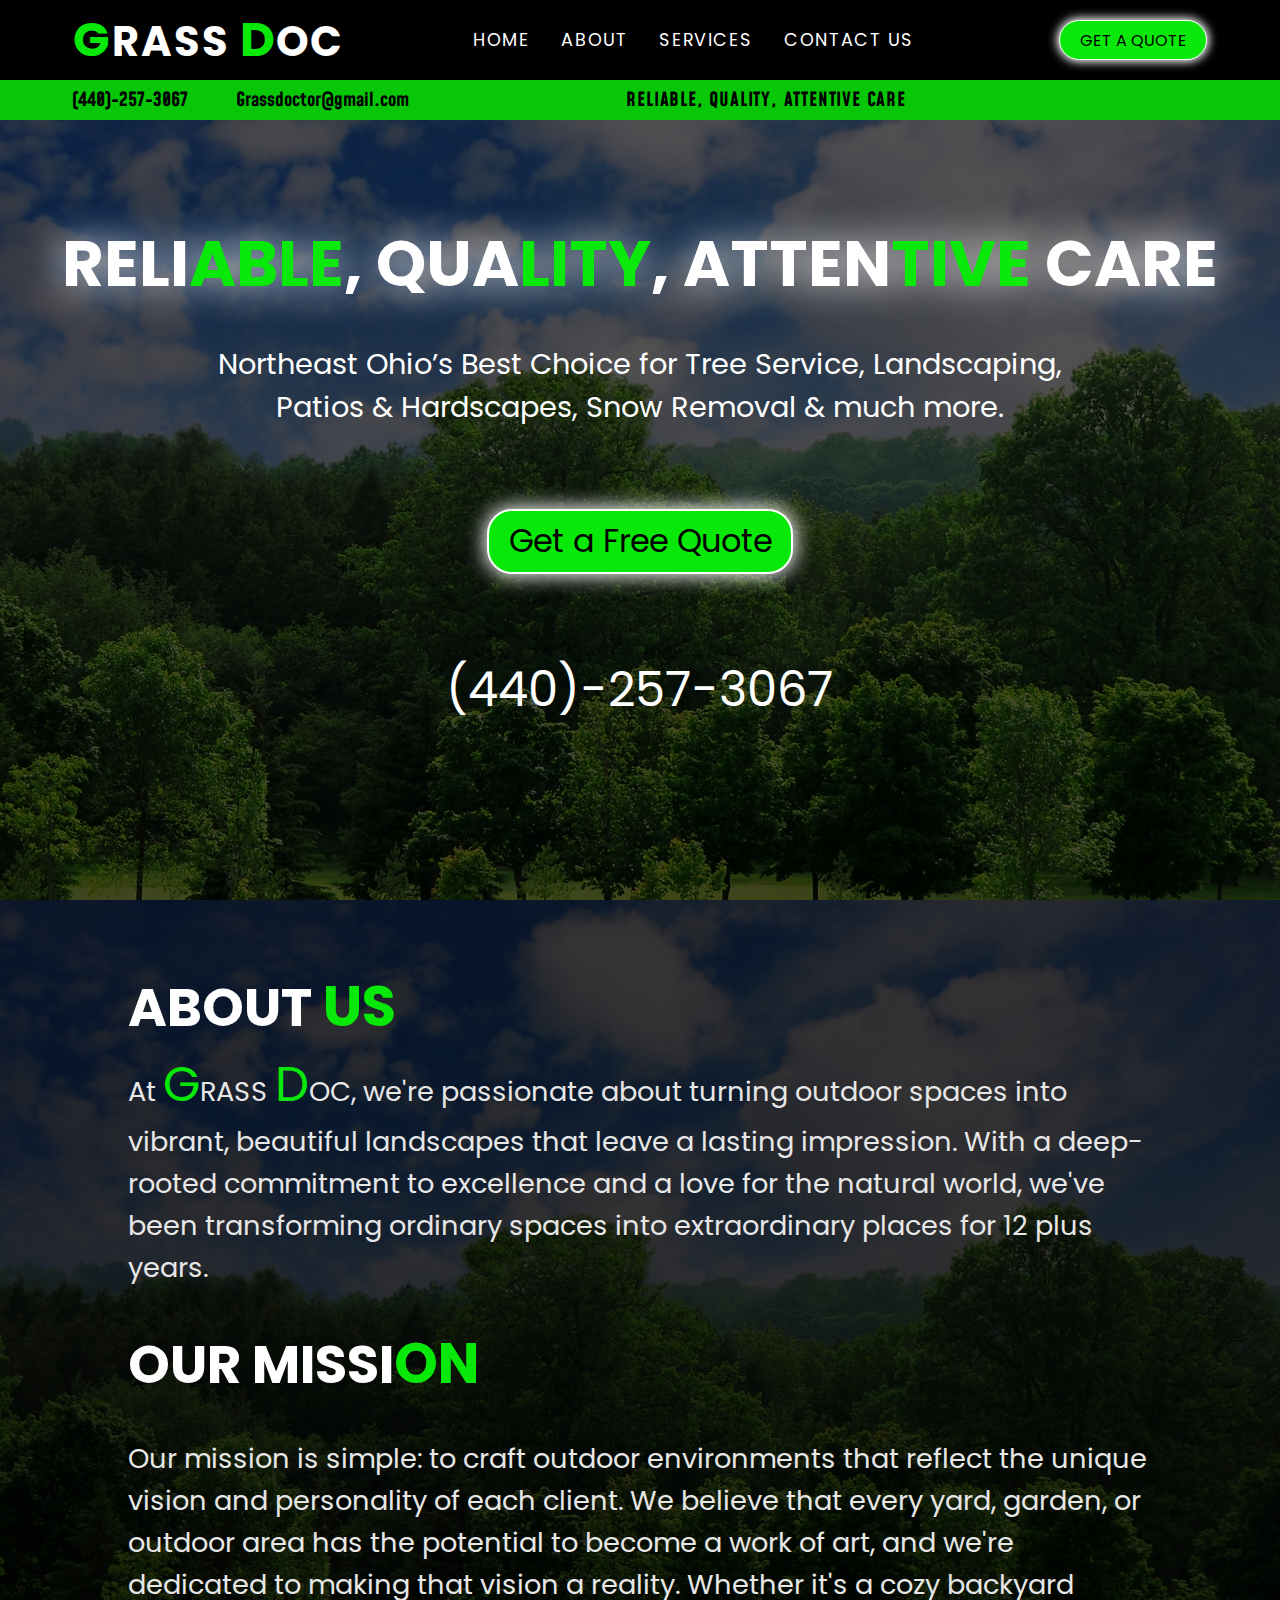
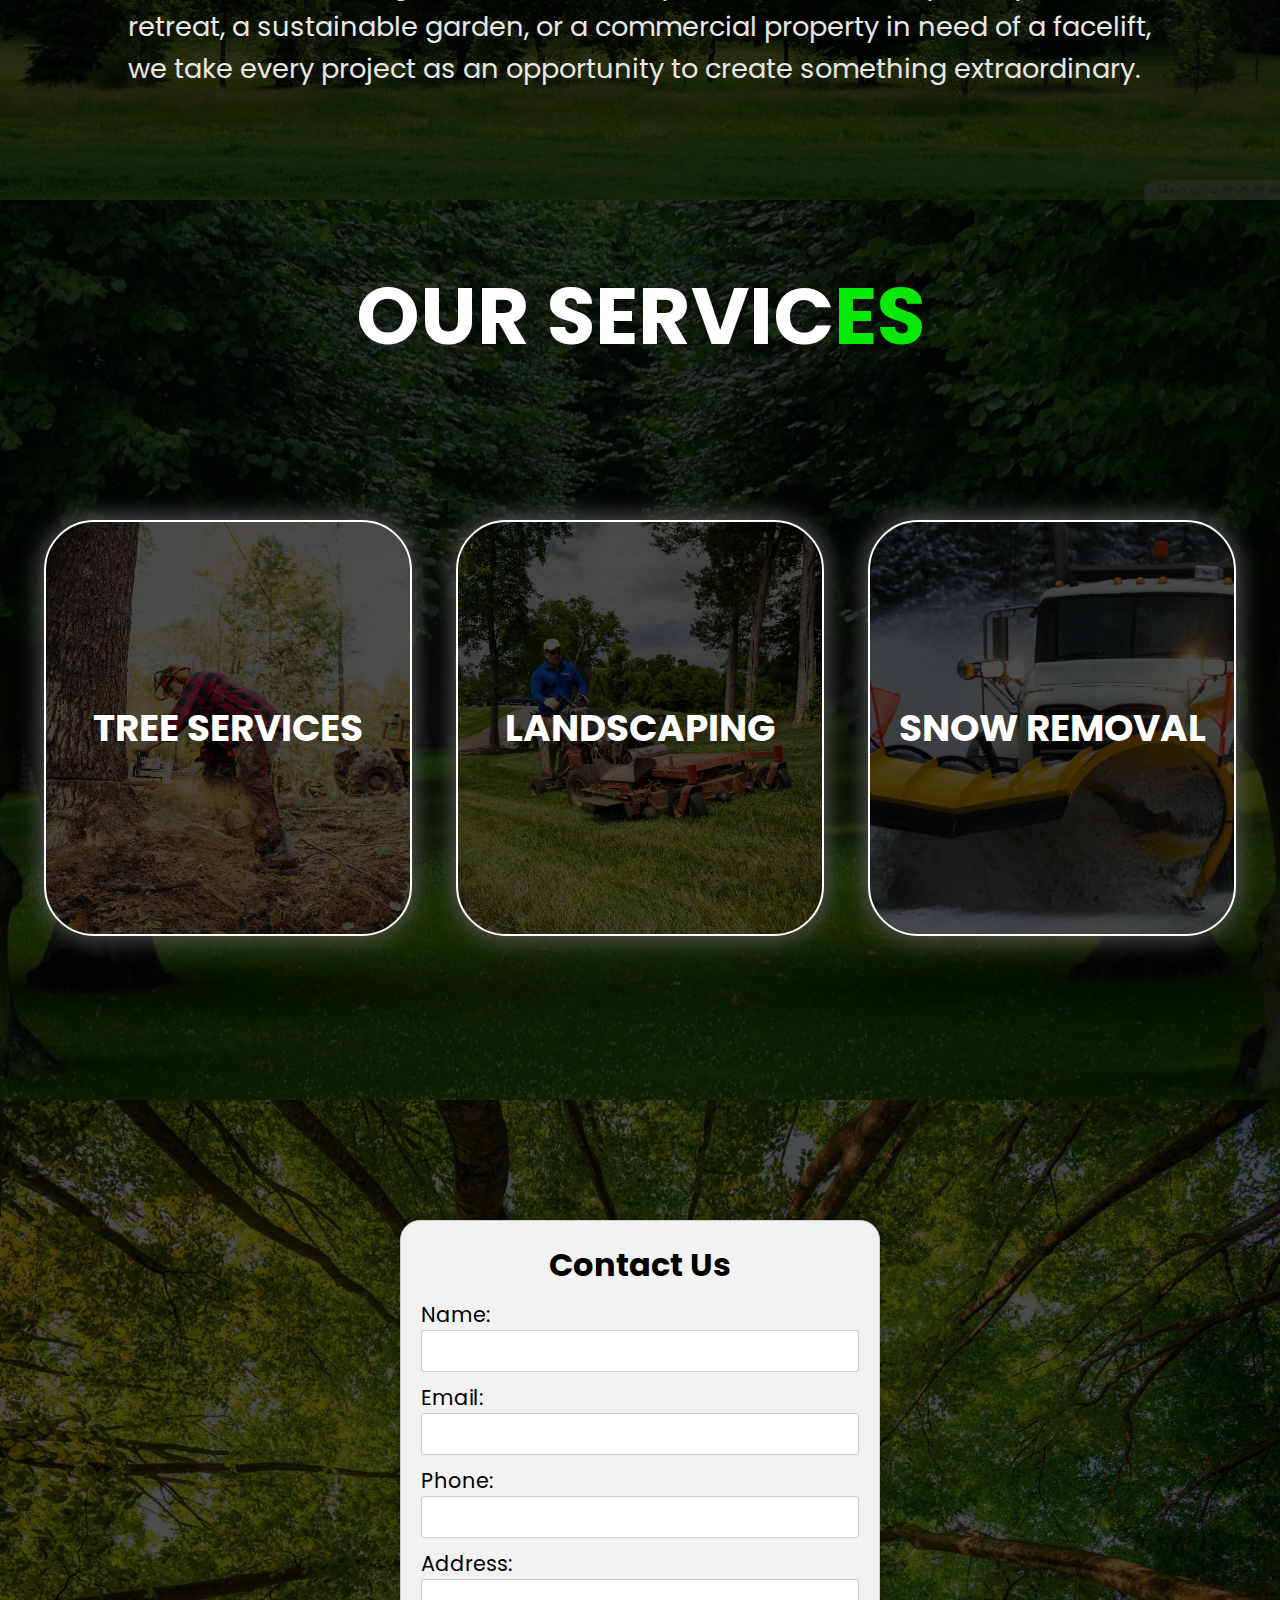
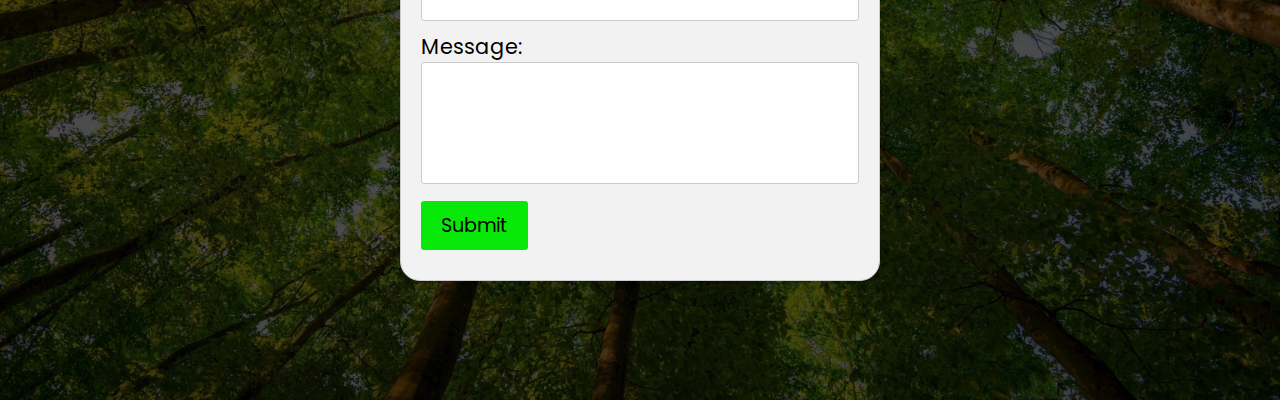
<file: index.html>
<!DOCTYPE html>
<html lang="en">
<head>
    <meta charset="UTF-8">
    <meta http-equiv="X-UA-Compatible" content="IE=edge">
    <meta name="viewport" content="width=device-width, initial-scale=1.0">
    <title>GRASS DOC LLC</title>
    <link rel="stylesheet" href="styles.css">

    <link rel="stylesheet" href="https://cdnjs.cloudflare.com/ajax/libs/font-awesome/6.4.2/css/all.min.css" integrity="sha512-z3gLpd7yknf1YoNbCzqRKc4qyor8gaKU1qmn+CShxbuBusANI9QpRohGBreCFkKxLhei6S9CQXFEbbKuqLg0DA==" crossorigin="anonymous" referrerpolicy="no-referrer" />

    <link rel="preconnect" href="https://fonts.googleapis.com">
<link rel="preconnect" href="https://fonts.gstatic.com" crossorigin>
<link href="https://fonts.googleapis.com/css2?family=Dancing+Script:wght@700&family=Poppins&family=Roboto&display=swap" rel="stylesheet">
    
<link rel="stylesheet" href="https://cdnjs.cloudflare.com/ajax/libs/font-awesome/6.4.2/css/all.min.css" integrity="sha512-z3gLpd7yknf1YoNbCzqRKc4qyor8gaKU1qmn+CShxbuBusANI9QpRohGBreCFkKxLhei6S9CQXFEbbKuqLg0DA==" crossorigin="anonymous" referrerpolicy="no-referrer" />

<link rel="preconnect" href="https://fonts.googleapis.com">
<link rel="preconnect" href="https://fonts.gstatic.com" crossorigin>
<link href="https://fonts.googleapis.com/css2?family=Dancing+Script:wght@700&family=Mohave:ital,wght@1,300&family=Poppins&family=Roboto&display=swap" rel="stylesheet">
</head>
<body>

   
    <!-- Start of Nav-bar -->
    <div class="container">
        <nav>
            
            <div class="logo">
                <i class="fa-solid fa-user-doctor"></i>
                <h1><span>G</span>RASS <span>D</span>OC</h1>
            </div>
            <div class="nav-list">
                <ul>
                    <li><a href="#main-div"> Home</a></li>
                    <li><a href="#about-container">About</a></li>
                    <li><a href="#service-container">Services</a></li>
                    <li><a href="#wrapper">Contact Us</a></li>
                </ul>
            </div>
            <div class="btn">
                <a target="_blank" href="quote.html"><button>GET A QUOTE</button></a>
            </div>
        </nav>
        <div class="contact">
            <div class="number">
                <p>(440)-257-3067</p>
                <p>Grassdoctor@gmail.com</p>
            </div>
            <div class="slogan">
                <p>RELIABLE, QUALITY, ATTENTIVE CARE</p>
            </div>
            <div class="social">
                <i  class="fa-brands fa-facebook" style="color: black;"></i>
                <i class="fa-brands fa-x-twitter" style="color: #0c0c0e;"></i>
                <i class="fa-brands fa-square-instagram" style="color: #0b090c;"></i>
            </div>
        </div>
        <!-- End of Nav-bar -->

        <!-- Start of Home page --> 
        <div class="main-div" id="main-div">
            <div class="center">
                <h1>Reli<span class="title">able</span>, Qua<span class="title">lity</span>, Atten<span class="title">tive</span> care</h1>
                <p class="p-tag">Northeast Ohio’s Best Choice for Tree Service, Landscaping,<br> Patios & Hardscapes, Snow Removal & much more.</p>
                <a target="_blank" href="quote.html"><button>Get a Free Quote</button></a>
                <p class="num">(440)-257-3067</p>
                <i class="fa-sharp fa-solid fa-angle-down" style="color: rgb(9, 233, 9);"></i>
            </div>
        </div>
    </div>
    <!-- End of Home page -->

    <!-- Start of About page -->
    <div class="about-container" id="about-container">
        <div class="about-us">
            <h2>ABOUT <span class="about-span">US</span></h2>
        </div>
        <p class="about-desc"> At <span>G</span>RASS <span>D</span>OC, we're passionate about turning outdoor spaces into vibrant, beautiful landscapes 
            that leave a lasting impression. With a deep-rooted commitment to excellence and a love for the natural world, we've been 
            transforming ordinary spaces into extraordinary places for 12 plus years.
        </p>
        <div class="our-mission">
            <h2>OUR MISSI<span class="about-span">ON</span></h2>
        </div>
        <p>Our mission is simple: to craft outdoor environments that reflect the unique vision and personality of each client. We believe that every yard, garden, or outdoor area has the potential to become a work of art, and we're dedicated to making that vision a reality. Whether it's a cozy backyard retreat, a sustainable garden, or a commercial property in need of a facelift, we take every project as an opportunity to create something extraordinary.</p>
    </div>
    <!-- End of About page -->

    <!-- Start of Services page -->
    <div class="service-container" id="service-container">
        <div class="service-title">
            <h1>Our Servic<span class="service-span">es<span></h1>
        </div>
       <div class="three-boxes">
        <div class="tree-box">
            <h3>Tree Services</h3>
            
        </div>
        <div class="landscape-box">
            <h3>LandScaping</h3>
        </div>
        <div class="snow-box">
            <h3>Snow Removal</h3>
        </div>
       </div>
    </div>

    <!-- End of Services page -->

    <!-- Start of Contact page -->
    <div class="wrapper" id="wrapper">
        <div class="container2">
            <div class="contact-form">
                <h2>Contact Us</h2>
                <form action="https://formsubmit.co/mario367vlogs@gmail.com" method="post">
                    <div class="form-group">
                        <label for="name">Name:</label>
                        <input type="text" id="name" name="name" required>
                    </div>
                    <div class="form-group">
                        <label for="email">Email:</label>
                        <input type="email" id="email" name="email" required>
                    </div>
                    <div class="form-group">
                        <label for="phone">Phone:</label>
                        <input type="phone" id="phone" name="phone" required>
                    </div>
                    <div class="form-group">
                        <label for="address">Address:</label>
                        <input type="address" id="address" name="address" required>
                    </div>
                    <div class="form-group">
                        <label for="message">Message:</label>
                        <textarea id="message" name="message" rows="5" required></textarea>
                    </div>
                    <div class="form-group">
                        <button type="submit">Submit</button>
                    </div>
                </form>
            </div>
        </div>
    </div>

</body>
</html>
</file>
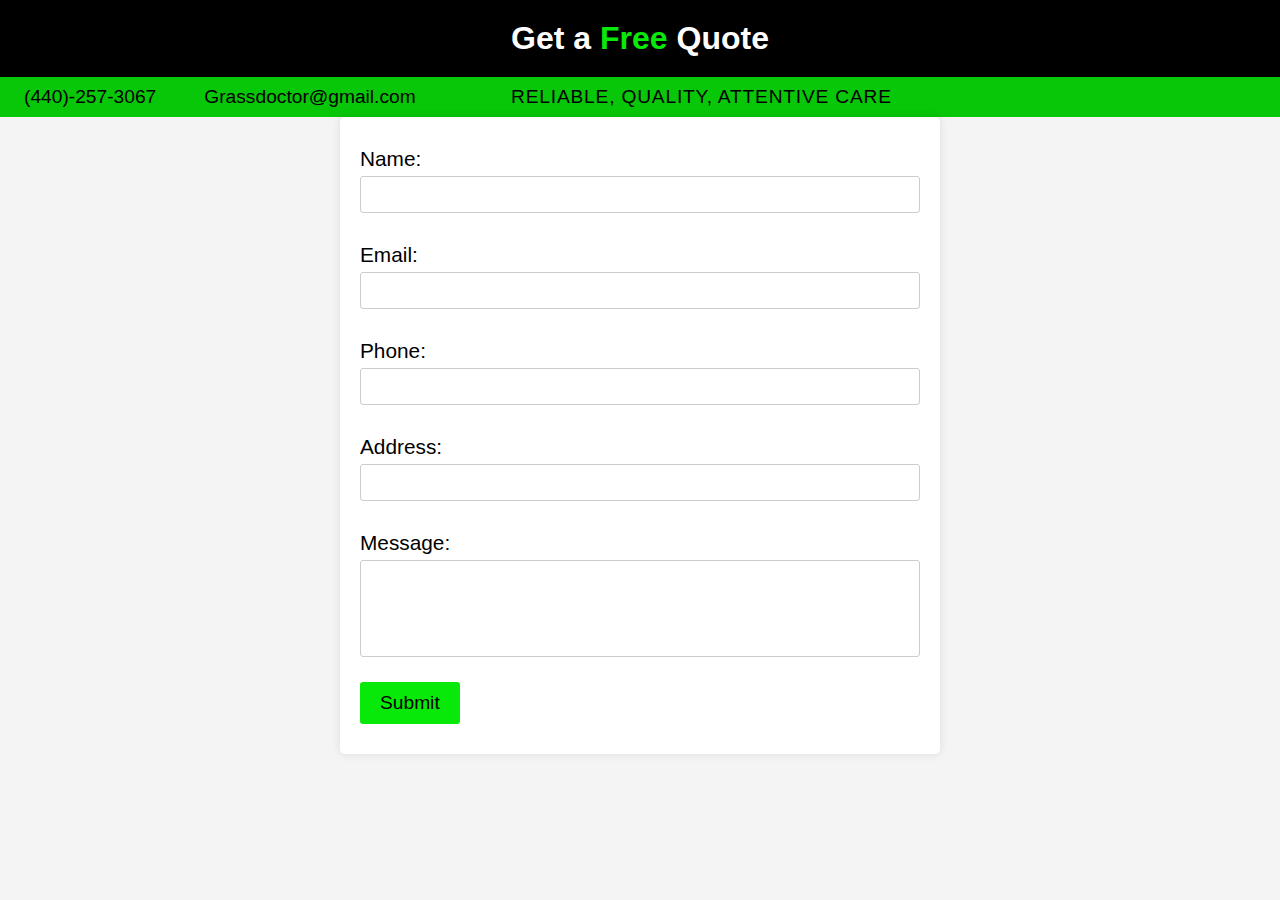
<file: quote.html>
<!DOCTYPE html>
<html lang="en">
<head>
    <meta charset="UTF-8">
    <meta http-equiv="X-UA-Compatible" content="IE=edge">
    <meta name="viewport" content="width=device-width, initial-scale=1.0">
    <title>Free Quote</title>
    <link rel="stylesheet" href="quote.css">

    <link rel="stylesheet" href="https://cdnjs.cloudflare.com/ajax/libs/font-awesome/6.4.2/css/all.min.css" integrity="sha512-z3gLpd7yknf1YoNbCzqRKc4qyor8gaKU1qmn+CShxbuBusANI9QpRohGBreCFkKxLhei6S9CQXFEbbKuqLg0DA==" crossorigin="anonymous" referrerpolicy="no-referrer" />
</head>
<body>
    

    <header>
        <h1>Get a <span>Free</span> Quote</h1>
    </header>
    <div class="contact">
        <div class="number">
            <p>(440)-257-3067</p>
            <p>Grassdoctor@gmail.com</p>
        </div>
        <div class="slogan">
            <p>RELIABLE, QUALITY, ATTENTIVE CARE</p>
        </div>
        <div class="social">
            <i  class="fa-brands fa-facebook" style="color: black;"></i>
            <i class="fa-brands fa-x-twitter" style="color: #0c0c0e;"></i>
            <i class="fa-brands fa-square-instagram" style="color: #0b090c;"></i>
        </div>
    </div>
    <div class="container">
        <form action="https://formsubmit.co/mario367vlogs@gmail.com" method="post">
            <div class="form-group">
                <label for="name">Name:</label>
                <input type="text" id="name" name="name" required>
            </div>
            <div class="form-group">
                <label for="email">Email:</label>
                <input type="email" id="email" name="email" required>
            </div>
            <div class="form-group">
                <label for="phone">Phone:</label>
                <input type="phone" id="phone" name="phone" required>
            </div>
            <div class="form-group">
                <label for="address">Address:</label>
                <input type="address" id="address" name="address" required>
            </div>
            <div class="form-group">
                <label for="message">Message:</label>
                <textarea id="message" name="message" rows="5" required></textarea>
            </div>
            <div class="form-group">
                <button type="submit">Submit</button>
            </div>
        </form>
    </div>
</body>
</html>
</file>
<file: styles.css>
*{
    padding: 0;
    margin: 0;
    box-sizing: border-box;
    font-family: 'Poppins', sans-serif;
    scroll-behavior: smooth;
}

/* start of nav page */

.container{
    height: 100vh;
    max-width: 100%;
    background-color: white;
}
nav{
    height: 5rem;
    color: white;
    display: flex;
    justify-content: space-around;
    background-color: black;
    align-items: center;
}
.logo{
    font-size: 1.3rem;
    letter-spacing: .1rem;
    cursor: pointer;
    display: flex;
    align-items: center;
    
}
.logo i{
    font-size: 2rem;
    margin-right: 1rem;
}
span{
    color: rgb(9, 233, 9);
    font-size: 3rem;
}
.nav-list {
    text-transform: uppercase;
    
}
a{
    position: relative;
    text-decoration: none;
    margin: 1rem;
    color: white;
    font-size: 1.1rem;
    letter-spacing: .1rem;
    transition: .3s;
    
}
a:hover{
    color: rgb(9, 233, 9);
    cursor: pointer;
}
a:after{
    content: '';
    position: absolute;
    background-color: rgb(9, 233, 9);
    height: 3px;
    width: 0;
    left: 0;
    bottom: -10px;
    transition: .3s;
    
}
a:hover:after{
    width: 100%;
    
}
ul li{
    list-style-type: none;
    
}
ul{
    display: flex;
    
}
.btn button{
    padding: .4rem 1.2rem;
    border-radius: 25px;
    border: none;
    outline: none;
    font-size: 1rem;
    cursor: pointer;
    transition: .2s;
    box-shadow: 0px 0px 10px 2px white;
    border: 1px solid white;
    background-color: rgb(9, 233, 9);
}
button:hover{
    transform: scale(1.2);
}
.contact{
    height: 2.5rem;
    width: 100%;
    color: rgb(0, 0, 0);
    display: flex;
    justify-content: space-between;
    background-color: rgb(8, 198, 8);
    align-items: center;
    
}
.social{
    font-size: 2rem;
    margin-right: 7.3rem;
    cursor: pointer;
    transform: .3s ease-in;
}
.social i:hover{
    transform: scale(1.1);
}
.number {
    display: flex;
    margin-left: 3rem;
    font-size: 1.2rem;
}
.number p{
    margin: 0rem 1.5rem;
    font-family: 'Mohave', sans-serif;
    font-size: 1.2rem;
    font-weight: 700;
}
.slogan p{
    margin: 0 auto;
    margin-right: 4rem;
    font-weight: 700;
    letter-spacing: .05rem;
    font-family: 'Mohave', sans-serif;
    font-size: 1.2rem;
}
/* End of Nav-page */

/* Start of Home page */
.main-div{
    height: 90vh;
    max-width: 100%;
    background-image: linear-gradient(rgba(0, 0, 0, 0.688),rgba(0, 0, 0, 0.687)), url(images/beautiful_summer_landscape_5-wallpaper-1920x1080.jpg);
    background-position: center;
}
.center{
    color: white;
    text-align: center;
}
.center h1{
    padding-top: 6rem;
    padding-bottom: 2rem;
    font-size: 4rem;
    text-transform: uppercase;
    text-shadow: 0px 0px 40px  white;
}
.center .p-tag{
    padding-bottom: 5rem;
    font-size: 1.8rem;
}
.center button{
    padding: .4rem 1.2rem;
    border-radius: 25px;
    border: none;
    outline: none;
    font-size: 2rem;
    cursor: pointer;
    transition: .3s;
    background-color: rgb(9, 233, 9);
    box-shadow: 0px 0px 20px 2px rgb(255, 255, 255);
    border: 2px solid white; 
}
.title{
    color: rgb(9, 233, 9);
    font-size: 4rem;
}
.center .num{
    padding-top: 5rem;
    font-size: 3rem;
}
.center i{
    font-size: 4rem;
    margin-top: 1.6rem;
    text-shadow: 0px 0px 30px  rgb(9, 233, 9); 
}
/* End of home page */

/* start of about page */
.about-container{
    height: 100vh;
    max-width: 100%;
    margin: 0 auto;
    background-color:black;
    color: white;
    font-size: 1.7rem;
    background-image: linear-gradient(rgba(0, 0, 0, 0.801),rgba(0, 0, 0, 0.804)), url(images/beautiful_summer_landscape_5-wallpaper-1920x1080.jpg);
    background-position: center;
    background-size: cover; 
}
.about-container p{
    max-width: 80%;
    margin: 0 auto;
    text-align: left;
    color: rgb(231, 231, 231);
}
.our-mission{
    max-width: 80%;
    margin: 0 auto;
    text-align: left;
    padding: 2rem 0rem 2rem 0rem;
    font-size: 2.2rem;
    
}
.about-us{
    max-width: 80%;
    margin: 0 auto;
    text-align: left;
    font-size: 2.2rem;
    padding: 4rem 0rem 0rem 0rem;
    
}
.about-span{
    font-size: 3.5rem;
}

/* End of About page */

/* Start of Services page */
.service-container{
    height: 100vh;
    max-width: 100%;
    background-image: linear-gradient(rgba(0, 0, 0, 0.8),rgba(0, 0, 0, 0.8)), url(images/tree-land.jpeg);
    background-position: center;
    background-size: cover;   
}
.service-title{
    color: white;
    font-size: 2.5rem;
    text-align: center;
    text-transform: uppercase;
    padding-top: 3.5rem;
    padding-bottom: 3rem;
}
.service-span{
    font-size: 5rem;
}
.three-boxes{
    height: 26rem;
    width: 100%;
    margin: 0 auto;
    display: flex;
    flex-direction: row;
    justify-content: space-evenly;
    padding-top: 6rem;
}
.tree-box{
    height: 26rem;
    width: 23rem;
    border: 2px solid white;
    background-image: linear-gradient(rgba(0, 0, 0, 0.7),rgba(0, 0, 0, 0.7)), url(images/lumberjack-cutting-tree-trunk-with-chainsaw-in-forest-CAVF29949.jpg);
    background-position: center;
    background-size: cover;
    color: white;
    display: flex;
    justify-content: center;
    align-items: center;
    font-size: 2rem;
    text-transform: uppercase;
    border-radius: 50px;
    box-shadow: 0px 0px 25px 2px rgb(91, 91, 91);
}
.landscape-box{
    height: 26rem;
    width: 23rem;
    border: 2px solid white;
    background-image: linear-gradient(rgba(0, 0, 0, 0.7),rgba(0, 0, 0, 0.7)), url(images/lawn.jpeg);
    background-position: center;
    background-size: cover;
    background-position: 65%;
    color: white;
    font-size: 2rem;
    text-transform: uppercase;
    display: flex;
    justify-content: center;
    align-items: center;
    border-radius: 50px;
    box-shadow: 0px 0px 25px 2px rgb(91, 91, 91);
}
.snow-box{
    height: 26rem;
    width: 23rem;
    border: 2px solid white;
    background-image: linear-gradient(rgba(0, 0, 0, 0.7),rgba(0, 0, 0, 0.7)), url(images/snow2.jpeg);
    background-position: center;
    background-size: cover;
    background-position: 60%;
    color: white;
    text-transform: uppercase;
    display: flex;
    justify-content: center;
    align-items: center;
    font-size: 2rem;
    border-radius: 50px;
    box-shadow: 0px 0px 25px 2px rgb(91, 91, 91);
}
/* End of Services page */

/* Start of Contact page */
.wrapper{
    height: 100vh;
    max-width: 100%;
    display: flex;
    justify-content: center;
    align-items: center;
    background-image: linear-gradient(rgba(0, 0, 0, 0.7),rgba(0, 0, 0, 0.7)),url(images/trees.jpeg);
    background-position: center;
    background-size: cover;
    
}
.container2 {
    width: 30rem;
    margin: 0 auto;
}

.contact-form {
    background-color: #f2f2f2;
    border: 1px solid #ccc;
    padding: 20px;
    border-radius: 20px;
    box-shadow: 0px 0px 10px rgba(0, 0, 0, 0.2);
}

.contact-form h2 {
    text-align: center;
    font-size: 2rem;
}

.form-group {
    margin: 10px 0;
}

.form-group label {
    display: block;
    font-size: 1.3rem;
}

.form-group input[type="text"],
.form-group input[type="email"],
.form-group input[type="phone"],
.form-group input[type="address"],
.form-group textarea {
    width: 100%;
    padding: 10px;
    border: 1px solid #ccc;
    border-radius: 3px;
}

.form-group textarea {
    resize: none;
}

.form-group button {
    background-color: rgb(9, 233, 9);
    border: none;
    border-radius: 3px;
    padding: 10px 20px;
    cursor: pointer;
    font-size: 1.2rem;
    transition: .2s;
    color: black;
}

.form-group button:hover {
    background-color: rgb(9, 233, 9);
}

@media only screen and (max-width: 400px){
    .about-container{
        height: 115vh;
        max-width: 100%;
        margin: 0 auto;
        background-color:black;
        color: white;
        font-size: 1rem;
        background-image: linear-gradient(rgba(0, 0, 0, 0.801),rgba(0, 0, 0, 0.804)), url(images/beautiful_summer_landscape_5-wallpaper-1920x1080.jpg);
        background-position: center;
        background-size: cover; 
    }
    .about-container p{
        
        max-width: 90%;
        margin: 0 auto;
        text-align: left;
        color: rgb(231, 231, 231);
    }
    .our-mission{
        max-width: 80%;
        margin: 0 auto;
        text-align: left;
        padding: 1rem 0rem 1rem 0rem;
        font-size: 2rem ;
        
    }
    .our-mission h2{
        font-size: 2rem ;
    }
    .about-us{
        max-width: 80%;
        margin: 0 auto;
        text-align: left;
        font-size: 2.2rem;
        padding: 4rem 0rem 0rem 0rem;
        
    }
    .about-us h2{
        font-size: 2rem;
    }
    
    .about-span{
        font-size: 2rem !important;
    }
    .main-div{
        height: 100vh !important;
        max-width: 100%;
        background-image: linear-gradient(rgba(0, 0, 0, 0.688),rgba(0, 0, 0, 0.687)), url(images/beautiful_summer_landscape_5-wallpaper-1920x1080.jpg);
        background-position: center;
    }
    .center{
        color: white;
        text-align: center;
        height: 90vh;
    }
    .center h1{
        padding-top: 2rem !important;
        padding-bottom: 2rem;
        font-size: 4rem !important;
        text-transform: uppercase;
        text-shadow: 0px 0px 40px  white;
    }
    .center .p-tag{
        padding-bottom: 3rem !important;
        font-size: 1.2rem !important;
        width: 90%;
        margin: 0 auto;
    }
    .center button{
        padding: .4rem 1.2rem;
        border-radius: 25px;
        border: none;
        outline: none;
        font-size: 2rem;
        cursor: pointer;
        transition: .3s;
        background-color: rgb(9, 233, 9);
        box-shadow: 0px 0px 20px 2px rgb(255, 255, 255);
        border: 2px solid white; 
    }
    .num{
        padding-top: 3rem !important;
    }
    .service-title {
        color: white;
        font-size: 2.5rem;
        text-align: center;
        text-transform: uppercase;
        padding-top: 3.5rem;
        padding-bottom: 3rem;
    }
    .service-title h1{
        font-size: 2rem;
    }
    .service-span{
        font-size: 2rem !important;
    }
    
}

/* Extra small devices (phones, 600px and down) */
@media only screen and (max-width: 600px) {
    .container2 {
        width: 20rem;
        margin: 0 auto;
    }
    .center button{
        padding: .4rem 1.2rem;
        border-radius: 25px;
        border: none;
        outline: none;
        font-size: 1.4rem;
        cursor: pointer;
        transition: .3s;
        background-color: rgb(9, 233, 9);
        box-shadow: 0px 0px 20px 2px rgb(255, 255, 255);
        border: 2px solid white; 
    }
    .center i{
        font-size: 3rem;
        margin-top: 1.6rem;
        text-shadow: 0px 0px 30px  rgb(9, 233, 9); 
    }
    .center .num{
        padding-top: 5rem;
        font-size: 2rem;
    }
    .contact-form {
        background-color: #f2f2f2;
        border: 1px solid #ccc;
        padding: 20px;
        border-radius: 20px;
        box-shadow: 0px 0px 10px rgba(0, 0, 0, 0.2);
    }
    
    .contact-form h2 {
        text-align: center;
        font-size: 1.5rem !important;
    }
    .three-boxes{
        height: 30rem;
        width: 100%;
        margin: 0 auto;
        display: flex;
        flex-direction: column;
        align-items: center;
        justify-content: center;
        padding-top: 0;
    }
    .tree-box{
        height: 100rem;
        width: 20rem !important;
        border: 2px solid white;
        background-image: linear-gradient(rgba(0, 0, 0, 0.7),rgba(0, 0, 0, 0.7)), url(images/lumberjack-cutting-tree-trunk-with-chainsaw-in-forest-CAVF29949.jpg);
        background-position: center;
        background-size: cover;
        color: white;
        display: flex;
        justify-content: center;
        align-items: center;
        font-size: 1.4rem !important;
        text-transform: uppercase;
        border-radius: 50px;
        box-shadow: 0px 0px 25px 2px rgb(91, 91, 91);
        margin: 2rem;
    }
    .landscape-box{
        height: 100rem;
        width: 20rem !important;
        border: 2px solid white;
        background-image: linear-gradient(rgba(0, 0, 0, 0.7),rgba(0, 0, 0, 0.7)), url(images/lawn.jpeg);
        background-position: center;
        background-size: cover;
        background-position: 65%;
        color: white;
        font-size: 1.4rem !important;
        text-transform: uppercase;
        display: flex;
        justify-content: center;
        align-items: center;
        border-radius: 50px;
        box-shadow: 0px 0px 25px 2px rgb(91, 91, 91);
        margin: 2rem;
    }
    .snow-box{
        height: 100rem;
        width: 20rem !important;
        border: 2px solid white;
        background-image: linear-gradient(rgba(0, 0, 0, 0.7),rgba(0, 0, 0, 0.7)), url(images/snow2.jpeg);
        background-position: center;
        background-size: cover;
        background-position: 60%;
        color: white;
        text-transform: uppercase;
        display: flex;
        justify-content: center;
        align-items: center;
        font-size: 1.4rem !important;
        border-radius: 50px;
        box-shadow: 0px 0px 25px 2px rgb(91, 91, 91);
        margin: 2rem;
    }
    .center h1{
        padding-top: 6rem;
        padding-bottom: 2rem;
        font-size: 2rem !important;
        text-transform: uppercase;
        text-shadow: 0px 0px 40px  white;
        grid-template-columns: repeat(1,1fr);
    }
    .title{
        font-size: 2.8rem !important;
    }
    .center .p-tag{
        padding-bottom: 5rem;
        font-size: 1.6rem;
    }
    .about-us{
        max-width: 80%;
        margin: 0 auto;
        text-align: left;
        font-size: 1.8rem;
        padding: 4rem 0rem 0rem 0rem;
    }
    .about-span{
        font-size: 2.8rem;
    }
    .our-mission{
        max-width: 80%;
        margin: 0 auto;
        text-align: left;
        padding: 2rem 0rem 2rem 0rem;
        font-size: 1.8rem; 
    }
    .about-container p{
        max-width: 80%;
        margin: 0 auto;
        text-align: left;
        color: rgb(231, 231, 231);
        font-size: 1.2rem !important;
    }
    .service-title{
        color: white;
        font-size: 1.6rem;
        text-align: center;
        text-transform: uppercase;
        padding-top: 3.5rem;
        padding-bottom: 3rem;
    }
    .service-span{
        font-size: 3.3rem;
    }
}
/* Small devices (portrait tablets and large phones, 600px and up) */
@media only screen and (min-width: 600px) {
}
/* Medium devices (landscape tablets, 768px and up) */
@media only screen and (max-width: 768px) {
    nav{
        height: 5rem;
        color: white;
        display: flex;
        justify-content: space-around;
        background-color: black;
        align-items: center;
    }
    .logo{
        font-size: 1rem;
        letter-spacing: .1rem;
        cursor: pointer;
        display: flex;
        align-items: center;
    }
    .logo i{
        font-size: 1.6rem;
        margin-right: 1rem;
    }
    span{
        color: rgb(9, 233, 9);
        font-size: 2rem;
    }
    .btn button{
        padding: .4rem 1.2rem;
        border-radius: 25px;
        border: none;
        outline: none;
        font-size: .8rem;
        cursor: pointer;
        transition: .2s;
        box-shadow: 0px 0px 10px 2px white;
        border: 1px solid rgb(72, 72, 72);
    }
    .center h1{
        padding-top: 6rem;
        padding-bottom: 2rem;
        font-size: 2.8rem !important;
        text-transform: uppercase;
        text-shadow: 0px 0px 40px  white;
        grid-template-columns: repeat(1,1fr);
    }
    .title{
        font-size: 2.8rem !important;
    }
    .center .p-tag{
        padding-bottom: 5rem;
        font-size: 1.6rem;
    }
    .about-us{
        max-width: 80%;
        margin: 0 auto;
        text-align: left;
        font-size: 1.8rem;
        padding: 4rem 0rem 0rem 0rem; 
    }
    .about-span{
        font-size: 2.8rem;
    }
    .our-mission{
        max-width: 80%;
        margin: 0 auto;
        text-align: left;
        padding: 2rem 0rem 2rem 0rem;
        font-size: 1.8rem;
    }
    .about-container p{
        max-width: 80%;
        margin: 0 auto;
        text-align: left;
        color: rgb(231, 231, 231);
        font-size: 1.1rem !important;
    }
    .service-title{
        color: white;
        font-size: 1.6rem;
        text-align: center;
        text-transform: uppercase;
        padding-top: 3.5rem;
        padding-bottom: 3rem;
    }
    .service-span{
        font-size: 3.3rem;
    }
}
/* Large devices (laptops/desktops, 992px and up) */
@media only screen and (max-width: 992px) {
    .center h1{
        padding-top: 6rem;
        padding-bottom: 2rem;
        font-size: 3.4rem;
        text-transform: uppercase;
        text-shadow: 0px 0px 40px  white;
        grid-template-columns: repeat(1,1fr);
    }
    .title{
        font-size: 3.4rem;
    }
    .center .p-tag{
        padding-bottom: 5rem;
        font-size: 1.6rem;
    }
    .about-us{
        max-width: 80%;
        margin: 0 auto;
        text-align: left;
        font-size: 1.8rem;
        padding: 4rem 0rem 0rem 0rem;
    }
    .about-span{
        font-size: 2.8rem;
    }
    .our-mission{
        max-width: 80%;
        margin: 0 auto;
        text-align: left;
        padding: 2rem 0rem 2rem 0rem;
        font-size: 1.8rem;
    }
    .about-container p{
        max-width: 80%;
        margin: 0 auto;
        text-align: left;
        color: rgb(231, 231, 231);
        font-size: 1.4rem;
    }
    .service-title{
        color: white;
        font-size: 1.6rem;
        text-align: center;
        text-transform: uppercase;
        padding-top: 3.5rem;
        padding-bottom: 3rem;
    }
    .service-span{
        font-size: 3.3rem;
    }
}
/* Extra large devices (large laptops and desktops, 1200px and up) */
@media only screen and (max-width: 1200px) {
    .three-boxes{
        height: 40rem;
        width: 100%;
        margin: 0 auto;
        display: flex;
        flex-direction: column;
        align-items: center;
        justify-content: center;
    }
    .tree-box{
        height: 100rem;
        width: 30rem;
        border: 2px solid white;
        background-image: linear-gradient(rgba(0, 0, 0, 0.7),rgba(0, 0, 0, 0.7)), url(images/lumberjack-cutting-tree-trunk-with-chainsaw-in-forest-CAVF29949.jpg);
        background-position: center;
        background-size: cover;
        color: white;
        display: flex;
        justify-content: center;
        align-items: center;
        font-size: 2rem;
        text-transform: uppercase;
        border-radius: 50px;
        box-shadow: 0px 0px 25px 2px rgb(91, 91, 91);
        margin: 2rem;
    }
    .landscape-box{
        height: 100rem;
        width: 30rem;
        border: 2px solid white;
        background-image: linear-gradient(rgba(0, 0, 0, 0.7),rgba(0, 0, 0, 0.7)), url(images/lawn.jpeg);
        background-position: center;
        background-size: cover;
        background-position: 65%;
        color: white;
        font-size: 2rem;
        text-transform: uppercase;
        display: flex;
        justify-content: center;
        align-items: center;
        border-radius: 50px;
        box-shadow: 0px 0px 25px 2px rgb(91, 91, 91);
        margin: 2rem;
    }
    .snow-box{
        height: 100rem;
        width: 30rem;
        border: 2px solid white;
        background-image: linear-gradient(rgba(0, 0, 0, 0.7),rgba(0, 0, 0, 0.7)), url(images/snow2.jpeg);
        background-position: center;
        background-size: cover;
        background-position: 60%;
        color: white;
        text-transform: uppercase;
        display: flex;
        justify-content: center;
        align-items: center;
        font-size: 2rem;
        border-radius: 50px;
        box-shadow: 0px 0px 25px 2px rgb(91, 91, 91);
        margin: 2rem;
    }
    .contact{
        display: none;
    }
    .nav-list{
        display: none;
    }
    .main-div{
        height: 91.3vh;
    }
}
</file>
<file: quote.css>
*{
    padding: 0;
    margin: 0;
    box-sizing: border-box;
}

body {
    font-family: 'Poppins', sans-serif;
    background-color: #f4f4f4;
    margin: 0;
    padding: 0;
}

header {
    background-color: black;
    color: #fff;
    text-align: center;
    padding: 20px;
}

h1 {
    margin: 0;
}

.container {
    max-width: 600px;
    margin: 0 auto;
    padding: 20px;
    background-color: #fff;
    box-shadow: 0 0 10px rgba(0, 0, 0, 0.1);
    border-radius: 5px;
    font-size: 1.3rem;
    
}

form {
    display: flex;
    flex-direction: column;
    
}

label {
    margin-bottom: 5px;
}

input {
    padding: 10px;
    margin-bottom: 10px;
    border: 1px solid #ccc;
    border-radius: 3px;
}

input[type="submit"] {
    background-color: black;
    color: #fff;
    border: none;
    cursor: pointer;
}

.contact{
    height: 2.5rem;
    color: rgb(0, 0, 0);
    display: flex;
    justify-content: space-between;
    background-color: rgb(8, 198, 8);
    align-items: center;
}
.social{
    font-size: 2rem;
    margin-right: 7.3rem;
    cursor: pointer;
    transform: .3s ease-in;
}
.social i:hover{
    transform: scale(1.1);
}
.number {
    display: flex;
    justify-content: space-between;
    
    font-size: 1.2rem;
}
.number p{
    margin: 0rem 1.5rem;
    font-family: 'Mohave', sans-serif;
    font-size: 1.2rem;
    font-weight: 400;
}
.slogan p{
    
    margin-right: 12.5rem;
    font-weight: 400;
    letter-spacing: .05rem;
    font-family: 'Mohave', sans-serif;
    font-size: 1.2rem;
}
span{
    color: rgb(9, 233, 9);
}
.contact-form {
    background-color: #f2f2f2;
    border: 1px solid #ccc;
    padding: 20px;
    border-radius: 20px;
    box-shadow: 0px 0px 10px rgba(0, 0, 0, 0.2);
}

.contact-form h2 {
    text-align: center;
    font-size: 2rem;
}

.form-group {
    margin: 10px 0;
}

.form-group label {
    display: block;
    font-size: 1.3rem;
}

.form-group input[type="text"],
.form-group input[type="email"],
.form-group input[type="phone"],
.form-group input[type="address"],
.form-group textarea {
    width: 100%;
    padding: 10px;
    border: 1px solid #ccc;
    border-radius: 3px;
}

.form-group textarea {
    resize: none;
}

.form-group button {
    background-color: rgb(9, 233, 9);
    border: none;
    border-radius: 3px;
    padding: 10px 20px;
    cursor: pointer;
    font-size: 1.2rem;
    transition: .2s;
    color: black;
}

.form-group button:hover {
    background-color: rgb(9, 233, 9);
}
</file>
